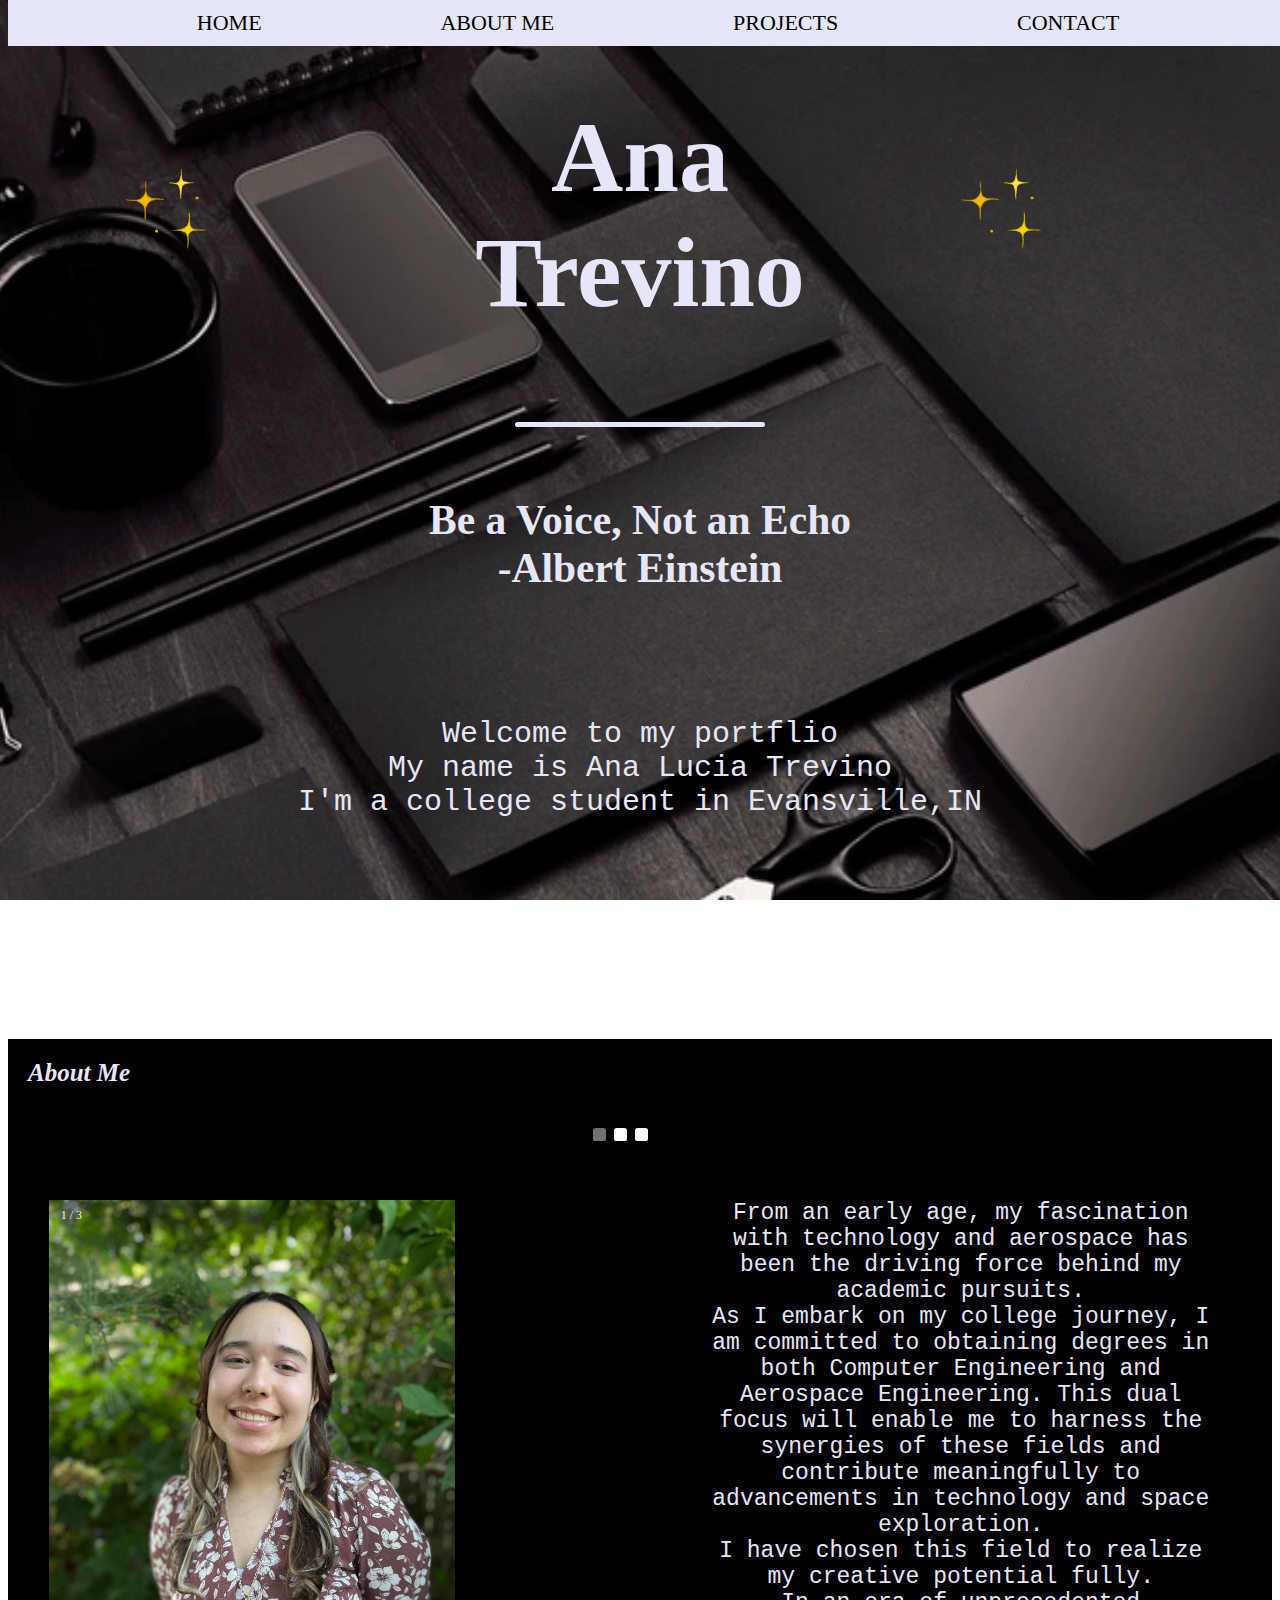
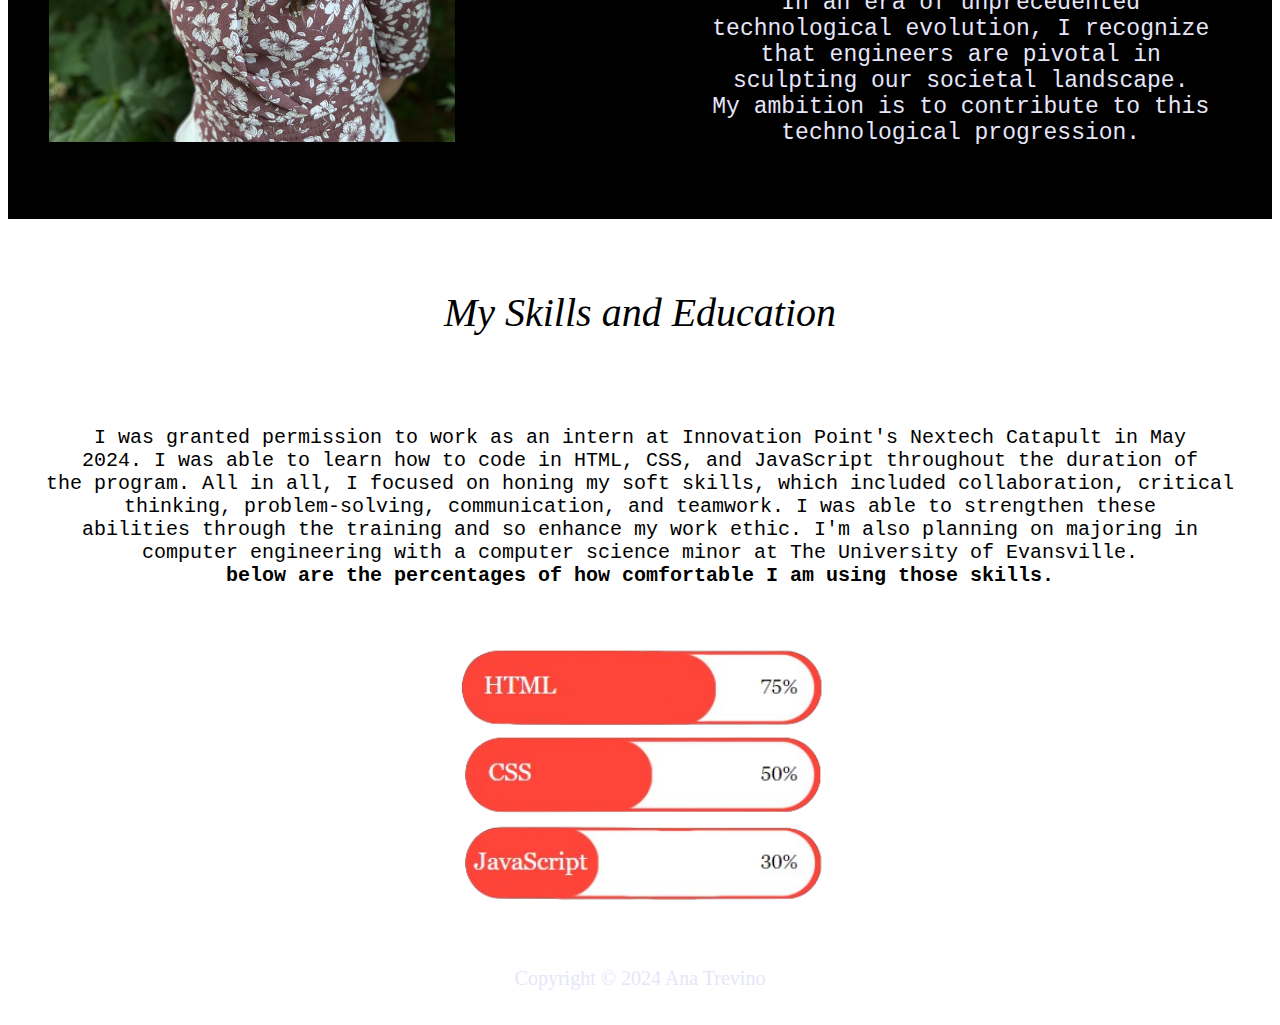
<file: index.html>
<!DOCTYPE html>
<html lang="en">
<head>
    <title>PORTFOLIO</title>
    <meta charset="UTF-8">
    <meta name="viewport" content="width=device-width, initial-scale=1.0">
    <link href = "Style.css" rel=" stylesheet" type=" text/css"/>
    
</head>
  

<body>
  <script src="index.js"></script>
  <header>
    <div class= "menu">
      <a href="#a">HOME</a>
      <a href="#b">ABOUT ME</a>
      <a href="index2.html">PROJECTS</a>
      <a href="index3.html">CONTACT</a>
    </div>
    
  </header>
<div class = "welcome" id="a">
    <div class= "heading"> 
      <div class="heading-container">
        <div class="star1"><img src="giphy.gif"></div>
        <div><h1> Ana Trevino </h1></div>
        <div class="star2"><img src="giphy.gif"></div>
        
      </div>
      <hr>
        <h5>Be a Voice, Not an Echo<br> -Albert Einstein</h5>
    </div>
</div>
<div class="intro">
  <p>Welcome to my portflio <br>My name is Ana Lucia Trevino<br> I'm a college student in Evansville,IN</p>
</div>



<section class="aboutme" id="b">
  <h2><i>About Me</i></h2>
    <div class="abo">
      <div class="slideshow-container">

        <div class="mySlides fade">
          <div class="numbertext">1 / 3</div>
          <img src="IMG_0662 (1).jpg" style="width:75%">
        </div>
        
        <div class="mySlides fade">
          <div class="numbertext">2 / 3</div>
          <img src="A7400346.jpg" style="width:75%"> 
        </div>
        
        <div class="mySlides fade">
          <div class="numbertext">3 / 3</div>
          <img src="baby ana.jpg" style="width:75%">
        </div>
        
      </div>

      <br>
      <div style="text-align:center">
        <span class="dot"></span> 
        <span class="dot"></span> 
        <span class="dot"></span> 
      </div>

      <div class="abo-text">
      <p>From an early age, my fascination with technology and aerospace has been the driving force behind my academic pursuits.<br> 
      As I embark on my college journey, I am committed to obtaining degrees in both Computer Engineering and Aerospace Engineering. 
      This dual focus will enable me to harness the synergies of these fields and contribute meaningfully to advancements in technology and space exploration.<br> 
      I have chosen this field to realize my creative potential fully.<br>
      In an era of unprecedented technological evolution, I recognize that engineers are pivotal in sculpting our societal landscape.<br>
      My ambition is to contribute to this technological progression.</p>
      </div>

    </div>
</section>

 
<div class="white-background">

  <p class="centered"><i>My Skills and Education</i></p>
  <p class="middleSen">
    I was granted permission to work as an intern at Innovation Point's Nextech Catapult in May<br>
    2024. I was able to learn how to code in HTML, CSS, and JavaScript throughout the duration of<br>
    the program. All in all, I focused on honing my soft skills, which included collaboration, critical <br>
    thinking, problem-solving, communication, and teamwork. I was able to strengthen these <br>
    abilities through the training and so enhance my work ethic. I'm also planning on majoring in<br>
    computer engineering with a computer science minor at The University of Evansville.<br>
    <b>below are the percentages of how comfortable I am using those skills.</b>
  </p>
  <img src="IMG3-removebg-preview.png" class="imgone">
  
</div>

 
<footer>
  Copyright &copy; 2024 Ana Trevino 
</footer> 


</body>
</html>
</file>
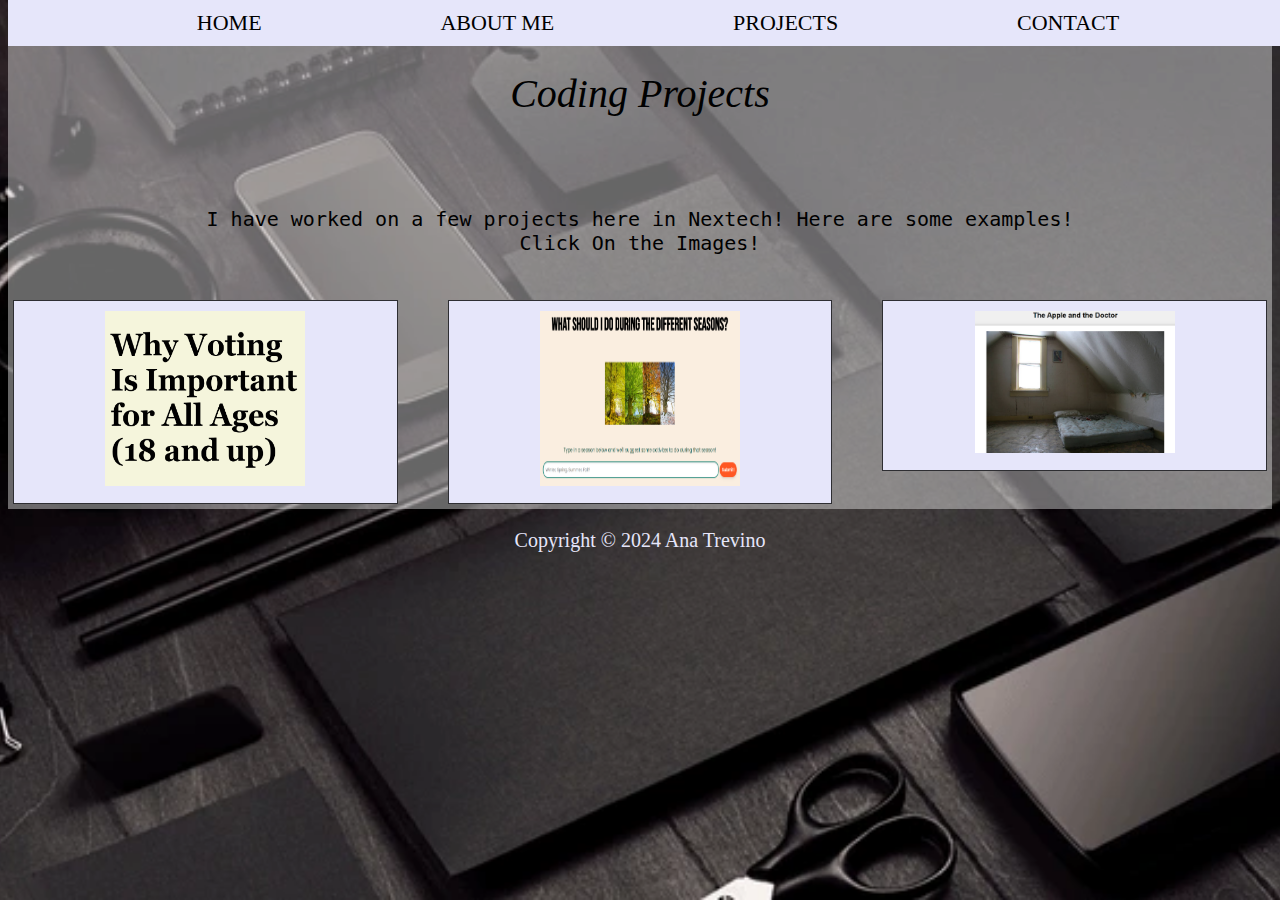
<file: index2.html>
<!DOCTYPE html>
<html lang="en">
<head>
    <title>PROJECTS</title>
    <meta charset="UTF-8">
    <meta name="viewport" content="width=device-width, initial-scale=1.0">
    <link href = "Style.css" rel=" stylesheet" type=" text/css"/>
</head>


<body>
<div id="c"></div>
  <header>
    <div class= "menu">
      <a href="index.html">HOME</a>
      <a href="index.html">ABOUT ME</a>
      <a href="index2.html">PROJECTS</a>
      <a href="index3.html">CONTACT</a>
    </div>
</header>

  <div class="white-background">

    <p class="projects-title"><i>Coding Projects</i></p>
    <p class="middleSen">I have worked on a few projects here in Nextech! Here are some examples!<br> Click On the Images!</p>
      <div class="projects-grid">
        <a href="https://luciatrevino.github.io/Website-for-change/" target="blank">
          <div class="grid-item"><img class="img4"src="Screenshot 2024-06-28 111022.png"></div>
          </a>
          <a href=" https://luciatrevino.github.io/SuggestionGame/" target="blank">
          <div class="grid-item"><img class="img5" src="Screenshot 2024-06-28 115017.png"></div>
          </a>
          <a href="https://luciatrevino.github.io/AdventureGame/" target="blank">
          <div class="grid-item"><img class="img6" src="Screenshot 2024-06-28 124102.png"></div>
          </a>
      </div>
        
    </div>
    

</div>
<footer>
  Copyright &copy; 2024 Ana Trevino 
</footer> 




</body>
</html>
</file>
<file: Style.css>
html {
 background-image: url("blank-black-corporate-stationery-on-600nw-1051434977\ \(1\).webp");
 background-size: cover;
 background-position: center; /* Optional: Center the image horizontally and vertically */
 background-repeat: no-repeat;
 background-attachment: fixed;
 overflow-x: hidden;
} 
.header{

    padding: 50px;
    display:grid;
    grid-template-columns: auto auto auto auto;
    transition: all .6s ease;

}

hr {
    border:none;
    width:400px;
    height:5px;
    background-color: #E6E6FA;
    border-radius: 10px;
    margin-bottom: 20px;
}



.menu{
    display: flex;
    justify-content: space-evenly;
    overflow: hidden;
    position: fixed;
    top: 0;
    width: 100%; 
    background-color: #E6E6FA;
    padding:10px;
    z-index:9999;


}
.menu a{
    display: block;
    font-size: 22px;
    font-weight: 300;
    color:#000000;
    transition: all .6s ease;
    background-color: #E6E6FA;
    text-decoration: none;
}
.menu a:hover{
    background-color:#CBC3E3;
    padding: 10px;
}



.welcome{
text-align: center;
font-family: Georgia, 'Times New Roman', Times, serif;
font-size: 50px;
color: #E6E6FA;
padding: 25px;
}
.intro{
    text-align: center;
    font-family: 'Courier New', Courier, monospace;
    font-size: 30px;
    color: #E6E6FA;
    margin-bottom: 220px;

}
a{
    color:#000000;
}
.heading {
    text-align: center;
    width:100%;
}
  
.heading-container {
    display: flex;
    justify-content: space-between;
    align-items: center;
    gap: 10px; 
}
  
.star1, .star2 {
    flex: 0 0 auto; 
    padding:none;
    margin-left: -100px;
}
.star1 img, .star2 img {
    width: 30%; 
    height: auto;
    padding:none;

  
h1 {
    flex: 0 1 auto; 
    text-align: center; 
    margin: 0 20px; 
}
}




/*About Me section*/
.aboutme{
    background-color:#000000;
    
}
.aboutme h2{
    color:#E6E6FA;
    font-size:25px;
    font-family: 'Lucida Handwriting';
    padding:20px;
}
.abo{
    display: flex;
}

.abo .slideshow-container {
    flex: 1;
}

.abo .abo-text {
    flex: 1;
    padding: 20px;
}

.abo p{
    color:#E6E6FA;
    font-size:23px;
    font-family: "Space Mono", monospace;
    padding:30px;
    text-align: center;
}
.slideshow-container {
    position: relative;
    margin: auto;
  }
.numbertext {
    color: #f2f2f2;
    font-size: 12px;
    padding: 8px 12px;
    position: absolute;
    top: 0;
}
.mySlides {
    display: none;
    padding-left: 7%;
}

.dot {
    height: 13px;
    width: 13px;
    margin: 0 2px;
    background-color: #fff;
    border-radius: 20%;
    display: inline-block;
    transition: background-color 0.6s ease;
  }
  

.active {
    background-color: #717171;
  }
.fade {
    animation-name: fade;
    animation-duration: 1.7s;
}
  
  @keyframes fade {
    from {opacity: .4} 
    to {opacity: 1}
    }
  
  /* On smaller screens, decrease text size */
  @media only screen and (max-width: 300px) {
    .text {font-size: 11px}
    }


.myimg{
    position: relative;
}
.heading hr {
    border:none;
    width:250px;
    height:5px;
    background-color: #E6E6FA;
    border-radius: 10px;
    margin-bottom: 20px;
}

/* My skills and education*/
.white-background{
    background-color: rgba(255,255,255,.4);
    position:relative;
    margin-top: 20px;
}
.centered{
    position:relative;
    text-align: center;
    font-size: 40px;
    font-family: 'Lucida Handwriting';
    padding: 30px;
    
}
.middleSen{
    text-align: center;
    font-family: "Space Mono", monospace;
    font-size: 20px;
    padding: 20px;
   
}
.imgone{
    display: block;
    margin-left: auto;
    margin-right: auto;
    width: 30%;
    
}
.projects-grid{
    display: grid;
    column-gap: 50px;
    grid-template-columns: auto auto auto;
    padding: 5px;
    background-color: none;
}
.grid-item{
    background-color: #E6E6FA;
    border: 1px solid rgba(0, 0, 0, 0.8);
    padding: 10px;
    font-size: 30px;
    text-align: center;

}
.img4{
    width:200px;
    height:175px;
    
    
}
.img5{
    width:200px;
    height: 175px;
    
}
.img6{
    width: 200px;
    height: 195;
}
footer{
    color:#E6E6FA;
    font-size:20px;
    padding: 20px;
    text-align: center;
    
}
.projects-title{
    position:relative;
    text-align: center;
    font-size: 40px;
    font-family: 'Lucida Handwriting';
    padding: 30px;

}

/* contact page*/
.contact-title{
    position:relative;
    text-align: center;
    font-size: 40px;
    font-family: 'Lucida Handwriting';
    padding-top: 60px;
    color: #fff;
    
}
.img7{
    width: 20px;
    height: 20px;
   
}
.contact-container{
    height: 100vh;
    display:flex;
    align-items: center;
    justify-self: space-evenly ;
}
.contact-left{
    display: flex;
    flex-direction: column;
    align-items: start;
    gap: 30px;
    padding: 150px;
}
.contact-left-title h2{
    font-weight: 600;
    color:#E6E6FA;
    font-size: 40px;
    margin-bottom: 5px;
}
.contact-left-title hr{
    border:none;
    width:150px;
    height:5px;
    background-color: #E6E6FA;
    border-radius: 10px;
    margin-bottom: 20px;
}
.contact-inputs{
    width:400px;
    height: 50px;
    border:none;
    outline: none;
    padding-left:25px;
    font-weight: 500;
    border-radius: 50px;
    color: #808080;
}
.contact-left textarea{
    height:140px;
    padding-top: 15px;
    border-radius: 20px;
}
.contact-inputs:focus{
    border: 4px solid #DA70D6;
}
.contact-inputs::placeholder{
    color: #808080;
}
.contact-left button{
    display:flex;
    align-items: center;
    padding:15px 30px;
    font-size: 16px;
    color: #000000;
    gap:10px;
    border:none;
    border-radius: 50px;
    background: linear-gradient(270deg,#CF9FFF,#E6E6FA);
    cursor: pointer;

}
.contact-right img{
    width: 300px;
}
.contact-right p {
    font-size: 175%;
    font-family: 'Lucida Handwriting' ;
    color:#fff;

}
.contact-right a {
    position: relative;
    z-index: 1;
}
#githubimg{
    width: 10%;
    height: 10%;
    margin-left: 45%;
}
.references h3 {
    text-align: center;
    color:#fff;
}
.references p{
    color:#fff;

}
</file>
